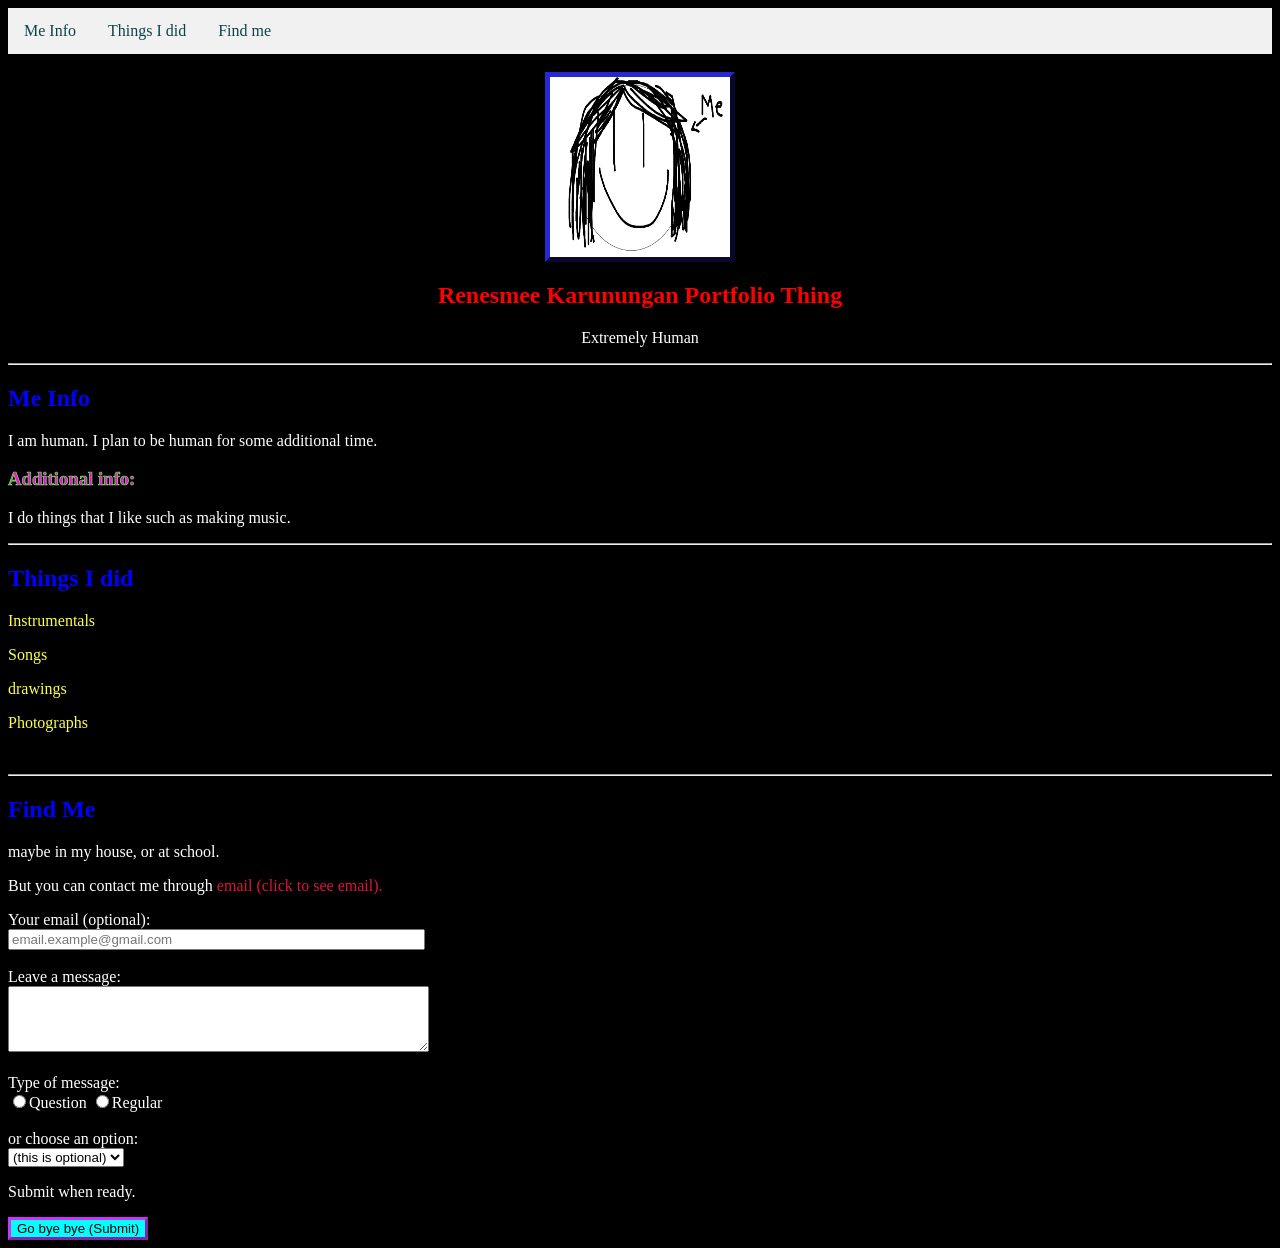
<file: index.html>
<!DOCTYPE html>
<html lang="en">
<head>
<script>
    function myFunction() {
        document.getElementById("demo").innerHTML = "Kindly submit something, please ☹.";
}   
</script>
<link rel="stylesheet" href="colors.css">
    <meta charset="UTF-8">
    <meta name="viewport" content="width=device-width, initial-scale=1.0">
    <title>Q1 Project</title>
</head>

<style>

  ul { 
list-style-type:none; 
margin: 0; 
padding: 0; 
overflow: hidden; 
background-color:#f1f1f1;

  }
    ul li {
  float: left;
    }

ul li a {
    display: block;
    color:#0d4444;
    text-align: center;
    padding:14px 16px;
    text-decoration: none;
}

ul li a:hover {
    background-color: #d9d9d9;
    color: #0d0d45
}

img {
    display: block;
    margin: auto;
    border: 5px outset #0d0d45;
    border-color: #181881
}
</style>
<body style="background-color: black;">
    <header>
       <nav class="navibar">
        <ul class="navilinks">
            <li><a href="#me info">Me Info</a></li>
            <li><a href="#things">Things I did</a></li>
            <li><a href="#find me">Find me</a></li>  
        </ul>
       </nav>
    </header>
    <br>
    <section class="oreh">
        <img src="me.png" alt="artist image" class="artist-img" width="180px" height="180px">
         <h2 style="color: red; text-align: center;"><span class="cool-colors">Renesmee Karunungan Portfolio Thing</span></h2>
         <p style="color: white; text-align: center;"> Extremely Human</p>
         
    </section>
    <hr>
    <section id="me info">
        <h2 style="color: blue;">Me Info</h2>
        <p style="color: white;">I am human. I plan to be human for some additional time.</p>
        <h3 class="additional-info" style="color: magenta">Additional info:</h3>
        <p style="color: white;">I do things that I like such as making music.</p>
       </div>
       <hr> 
    </section>
    <section id="things">
        <h2 style="color: blue;">Things I did</h2>
     
       <p><a href="Instrumentals.html" style="text-decoration: none;" class="things-made">Instrumentals</a></p> 
       <p><a href="Songs.html" style="text-decoration: none;" class="things-made">Songs</a></p>
       <p><a href="drawings.html" style="text-decoration: none;" class="things-made">drawings</a></p>
       <p><a href="photographs.html" style="text-decoration: none;" class="things-made">Photographs</a></p>
        </div>
        
        </div>
    </section><br>
    <hr>

    <section id="find me">
        <h2 style="color: blue;">Find Me</h2>
        <p style="color: white;"><font color="white">maybe in my house, or at school.</font></p>
    
        <p><font color="white">But you can contact me through</font><a href="email.html" style="text-decoration: none;" class="email"> email (click to see email).</a></p> 
        <form onsubmit="event.preventDefault(); window.location.href='Thanks.html'">
            <label for="uremail" style="color:white">Your email (optional):</label><br>
            <input type="text" id="uremail" name="email" placeholder="email.example@gmail.com" size="50"><br><br>
            <label for="message" style="color:white">Leave a message:</label><br>
            <textarea title="You can put your message here" id="message" name="message" rows="4" cols="50" required></textarea><br><br>
            <label for="message-type" style="color:white">Type of message:<br>
            <label for="message-type" style="color:white"><input type="radio" id="question" name="message-type" value="0" required>Question</label>
            <label for="message-type" style="color:white"><input type="radio" id="regular" name="message-type" value="1" required>Regular</label><br><br>
            <label for="extra" style="color:white">or choose an option:</label><br>
            <select id="extra" name="extra">
                <option value="option0">(this is optional)</option>
                <option value="option1">I love your stuff</option>
                <option value="option2">I like your stuff</option>
                <option value="option3">I hate your stuff</option>
            </select><br>
            <p style="color:white" id="demo">Submit when ready.</p>
            <input type="submit" class="cool-submit"value="Go bye bye (Submit)" onclick="myFunction()">
        </form>
    </section>
</body>
</html>
</file>
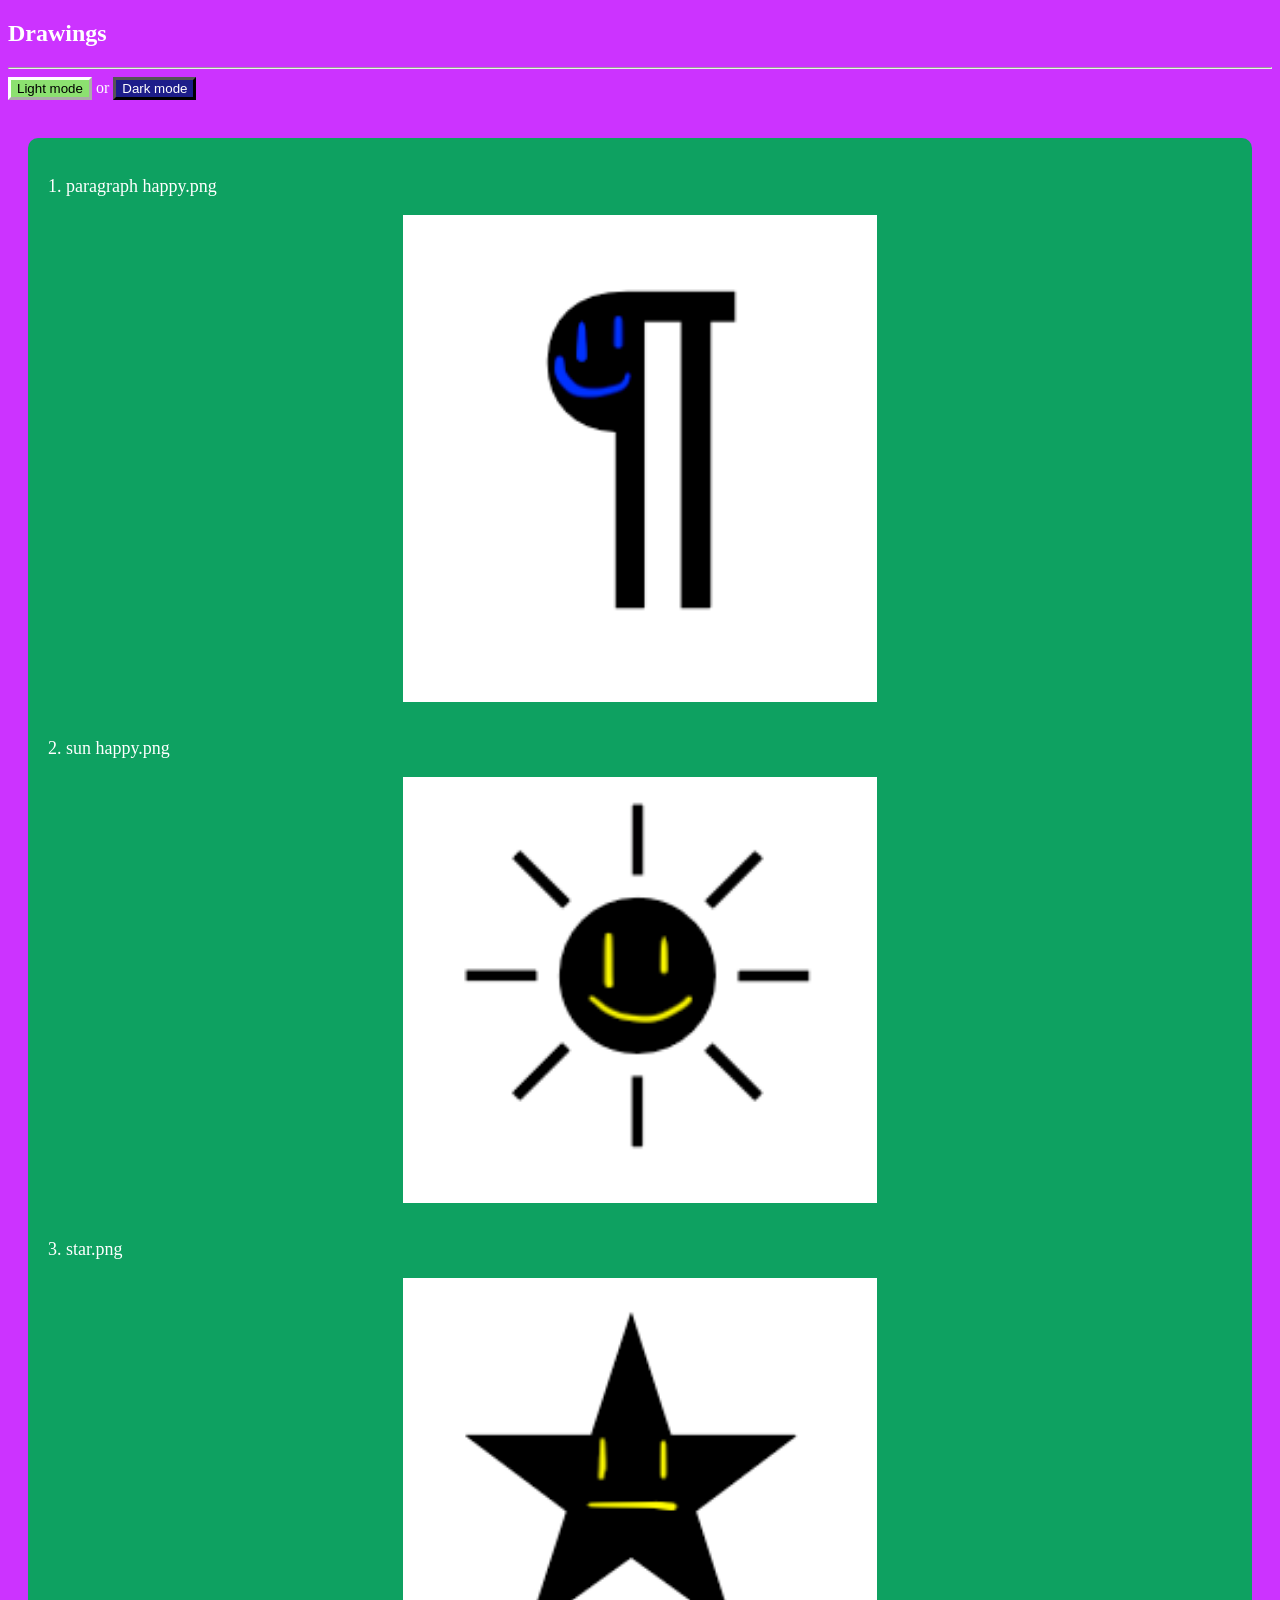
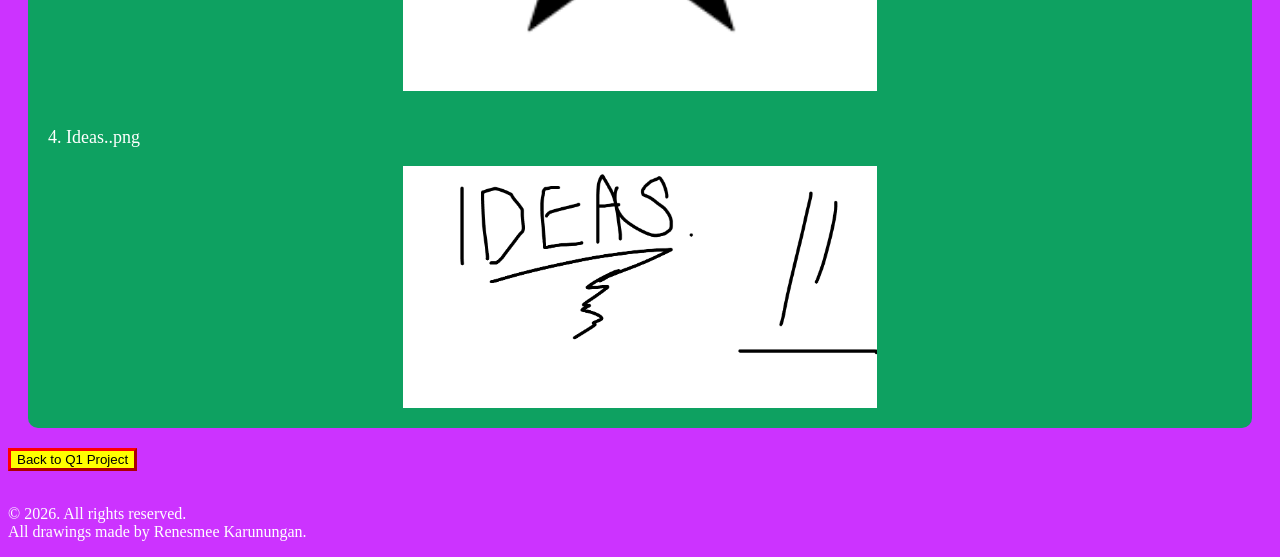
<file: drawings.html>
<!DOCTYPE html>
<html lang="en">
<head>
    <meta charset="UTF-8">
    <meta name="viewport" content="width=device-width, initial-scale=1.0">
    <title>Drawings</title>
</head>
<link rel="stylesheet" href="colors.css">
<body style="background-color: #cc33ff;">
<style>
    .main {
        background-color: #0ea161;
        border-radius: 10px;
        padding: 20px;
        margin: 20px;
        align-items: center;
    }

    .center image {
        display: flex;
        justify-content: center;
    }

    img {
        display: block;
        margin: auto;
    }
</style>
    <h2 style="color: white;">Drawings</h2>
    <hr>
    <button onclick="document.getElementById('Image1').src='paragraph happy.png'; document.getElementById('Image2').src='sun happy.png'; document.getElementById('Image3').src='star.png'; document.getElementById('Image4').src='Ideas..png'; document.body.style.backgroundColor ='#cc33ff'; document.getElementById('text1').innerHTML='1. paragraph happy.png'; document.getElementById('text2').innerHTML='2. sun happy.png'; document.getElementById('text3').innerHTML='3. star.png'; document.getElementById('text4').innerHTML='4. Ideas..png'; document.getElementById('link1').href='paragraph happy.png'; document.getElementById('link2').href='sun happy.png'; document.getElementById('link3').href='star.png'; document.getElementById('link4').href='Ideas..png'" class="lightbutton">Light mode</button>
    <p style="color:white;display:inline;">or</p>
    <button onclick="document.getElementById('Image1').src='My castl.jpeg'; document.getElementById('Image2').src='so.png'; document.getElementById('Image3').src='cereal.jpeg'; document.getElementById('Image4').src='slide.jpeg'; document.body.style.backgroundColor = '#71168f'; document.getElementById('text1').innerHTML='1. My castl.jpeg'; document.getElementById('text2').innerHTML='so.png'; document.getElementById('text3').innerHTML='3. cereal.jpeg'; document.getElementById('text4').innerHTML='4. slide.jpeg'; document.getElementById('link1').href='My castl.jpeg'; document.getElementById('link2').href='so.png'; document.getElementById('link3').href='cereal.jpeg'; document.getElementById('link4').href='slide.jpeg'" class="darkbutton">Dark mode</button><br><br>
    <div class="main">
        <p style="color:white; font-size: 18px;" id="text1">1. paragraph happy.png</p>
        <a href="paragraph happy.png" target="_blank" id="link1">
            <div class="center image">
            <img id="Image1" src="paragraph happy.png" alt="paragraph happy" style="width:40%;">
            </div>
            </a>
        <br>
        <p style="color:white; font-size: 18px;" id="text2">2. sun happy.png</p>
        <a href="sun happy.png" target="_blank" id="link2">
            <div class="center image">
            <img id="Image2" src="sun happy.png" alt="sun happy" style="width:40%;">
            </div>
            </a>
        <br>
        <p style="color:white; font-size: 18px;" id="text3">3. star.png</p>
        <a href="star.png" target="_blank" id="link3">
            <div class="center image">
            <img id="Image3" src="star.png" alt="star" style="width:40%;">
            </div>
            </a>
        <br>
        <p style="color:white; font-size: 18px;" id="text4">4. Ideas..png</p>
        <a href="Ideas..png" target="_blank" id="link4">
            <div class="center image">
            <img id="Image4" src="Ideas..png" alt="Ideas." style="width:40%;">
            </div>
            </a>
    </div>
    <button onclick="window.location.href='index.html'" class="go-back">Back to Q1 Project</button><br><br>
        <p style="color:white;">  © 2026. All rights reserved.<br>All drawings made by Renesmee Karunungan.</p>
</body>
</html>
</file>
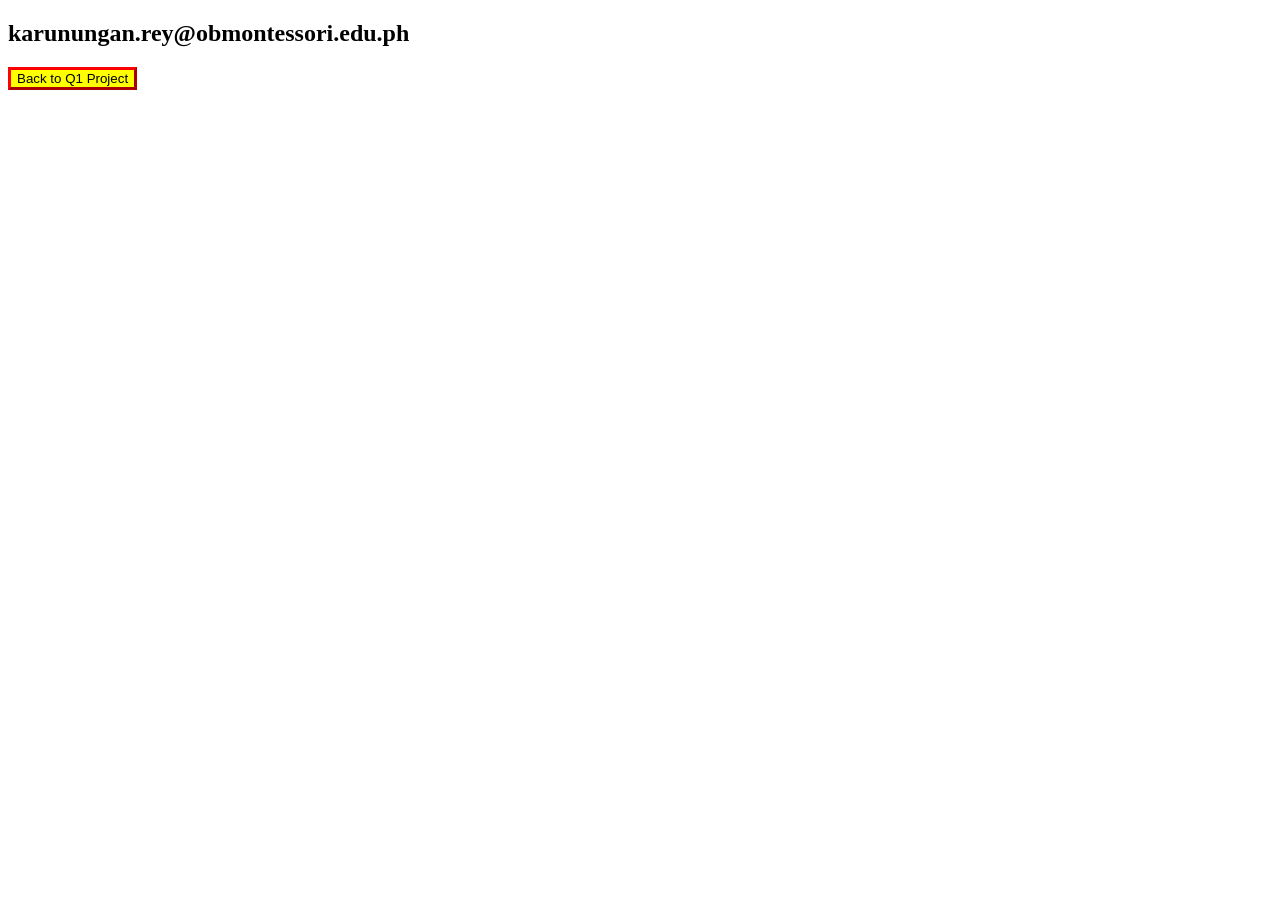
<file: email.html>
<!DOCTYPE html>
<html lang="en">
<head>
    <meta charset="UTF-8">
    <meta name="viewport" content="width=device-width, initial-scale=1.0">
    <title>Document</title>
</head>
<link rel="stylesheet" href="colors.css">
<body>
    <h2>karunungan.rey@obmontessori.edu.ph</h2>
    <form>
        <input type="button" class="go-back" onclick="location='index.html'" value="Back to Q1 Project">
    </form>
</body>
</html>
</file>
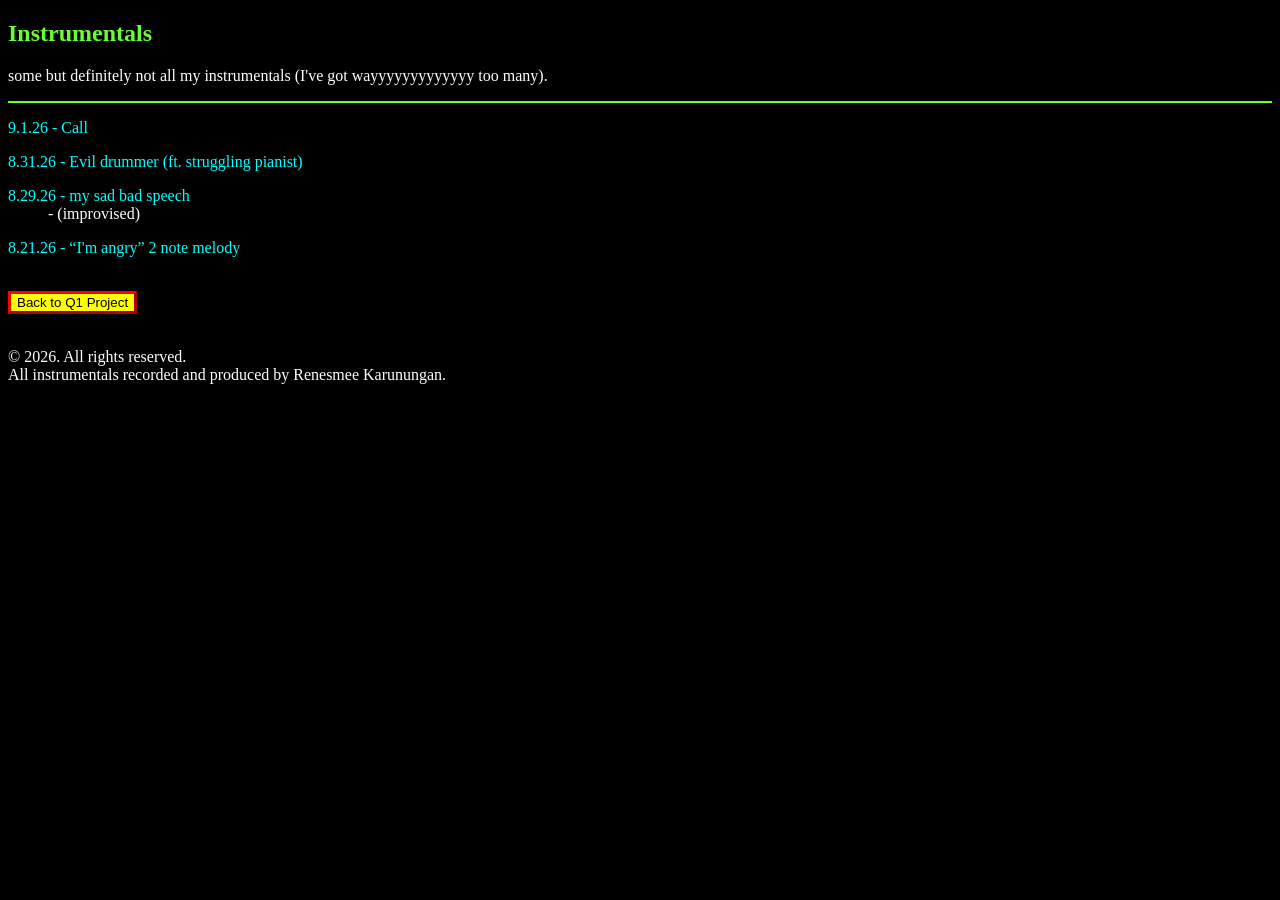
<file: Instrumentals.html>
<!DOCTYPE html>
<html lang="en">
<head>
    <link rel="stylesheet" href="colors.css">
    <meta charset="UTF-8">
    <meta name="viewport" content="width=device-width, initial-scale=1.0">
    <title>Document</title>
</head>
<body style="background-color: black;">
    <h2><font color=#66ff33>Instrumentals</font></h2>
<p style="color:white;">some but definitely not all my instrumentals (I've got wayyyyyyyyyyyyy too many).</p><hr style="border: 1px solid #66ff33;">
<p><a href="Call.mp3" style="text-decoration: none;" class="insts">9.1.26 - Call</a></p>
<p><a href="Evil drummer (ft. struggling pianist).mp3" style="text-decoration: none;" class="insts">8.31.26 - Evil drummer (ft. struggling pianist)</a></p>
<dl style="color:white;">
    <dt><a href="my sad bad speech.mp3" style="text-decoration: none;" class="insts">8.29.26 - my sad bad speech
</a></dt>
<dd> - (improvised)</dd>
    </dl>
<p><a href="'I'm angry' 2 note melody.mp3" style="text-decoration: none;" class="insts">8.21.26 - “I'm angry” 2 note melody</a></p>
<br>
<button onclick="window.location.href='index.html'" class="go-back">Back to Q1 Project</button><br><br>
<p style="color:white;">© 2026. All rights reserved.<br>All instrumentals recorded and produced by Renesmee Karunungan.</p>
</body>
</html>
</file>
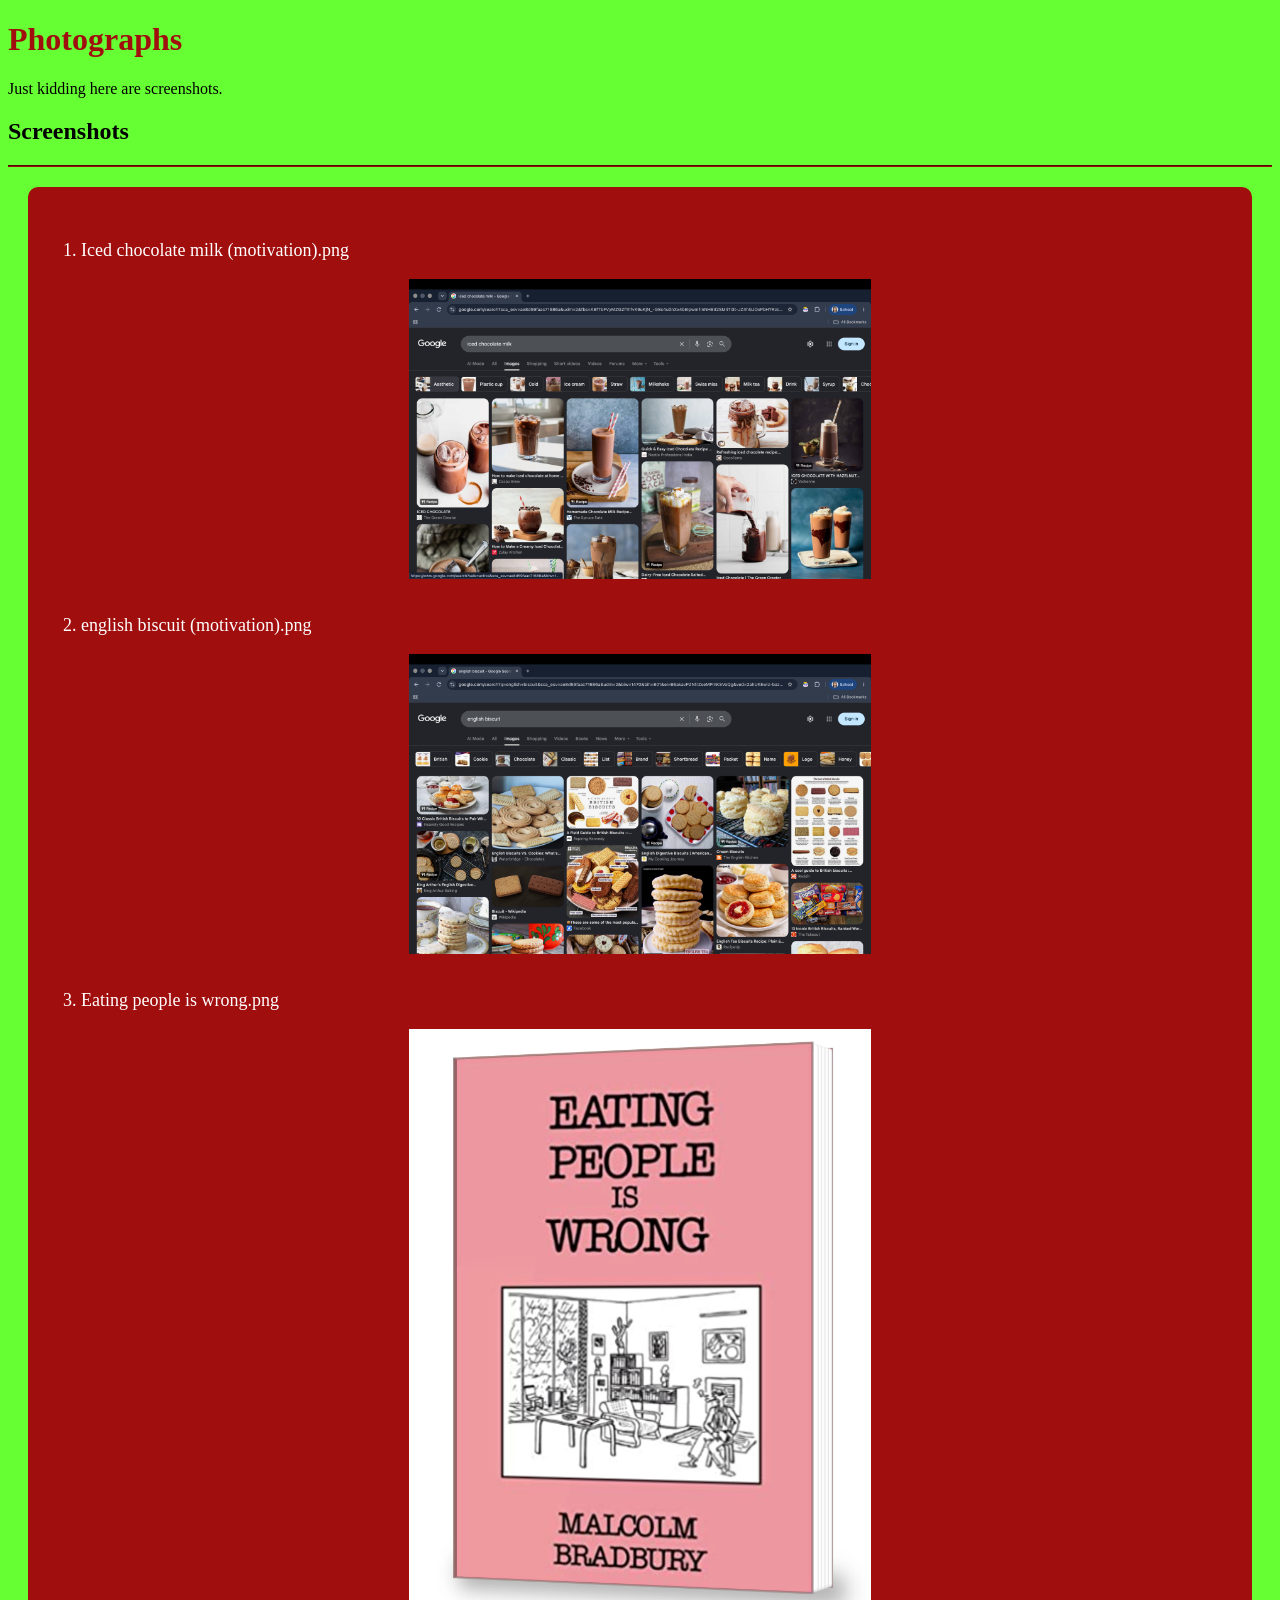
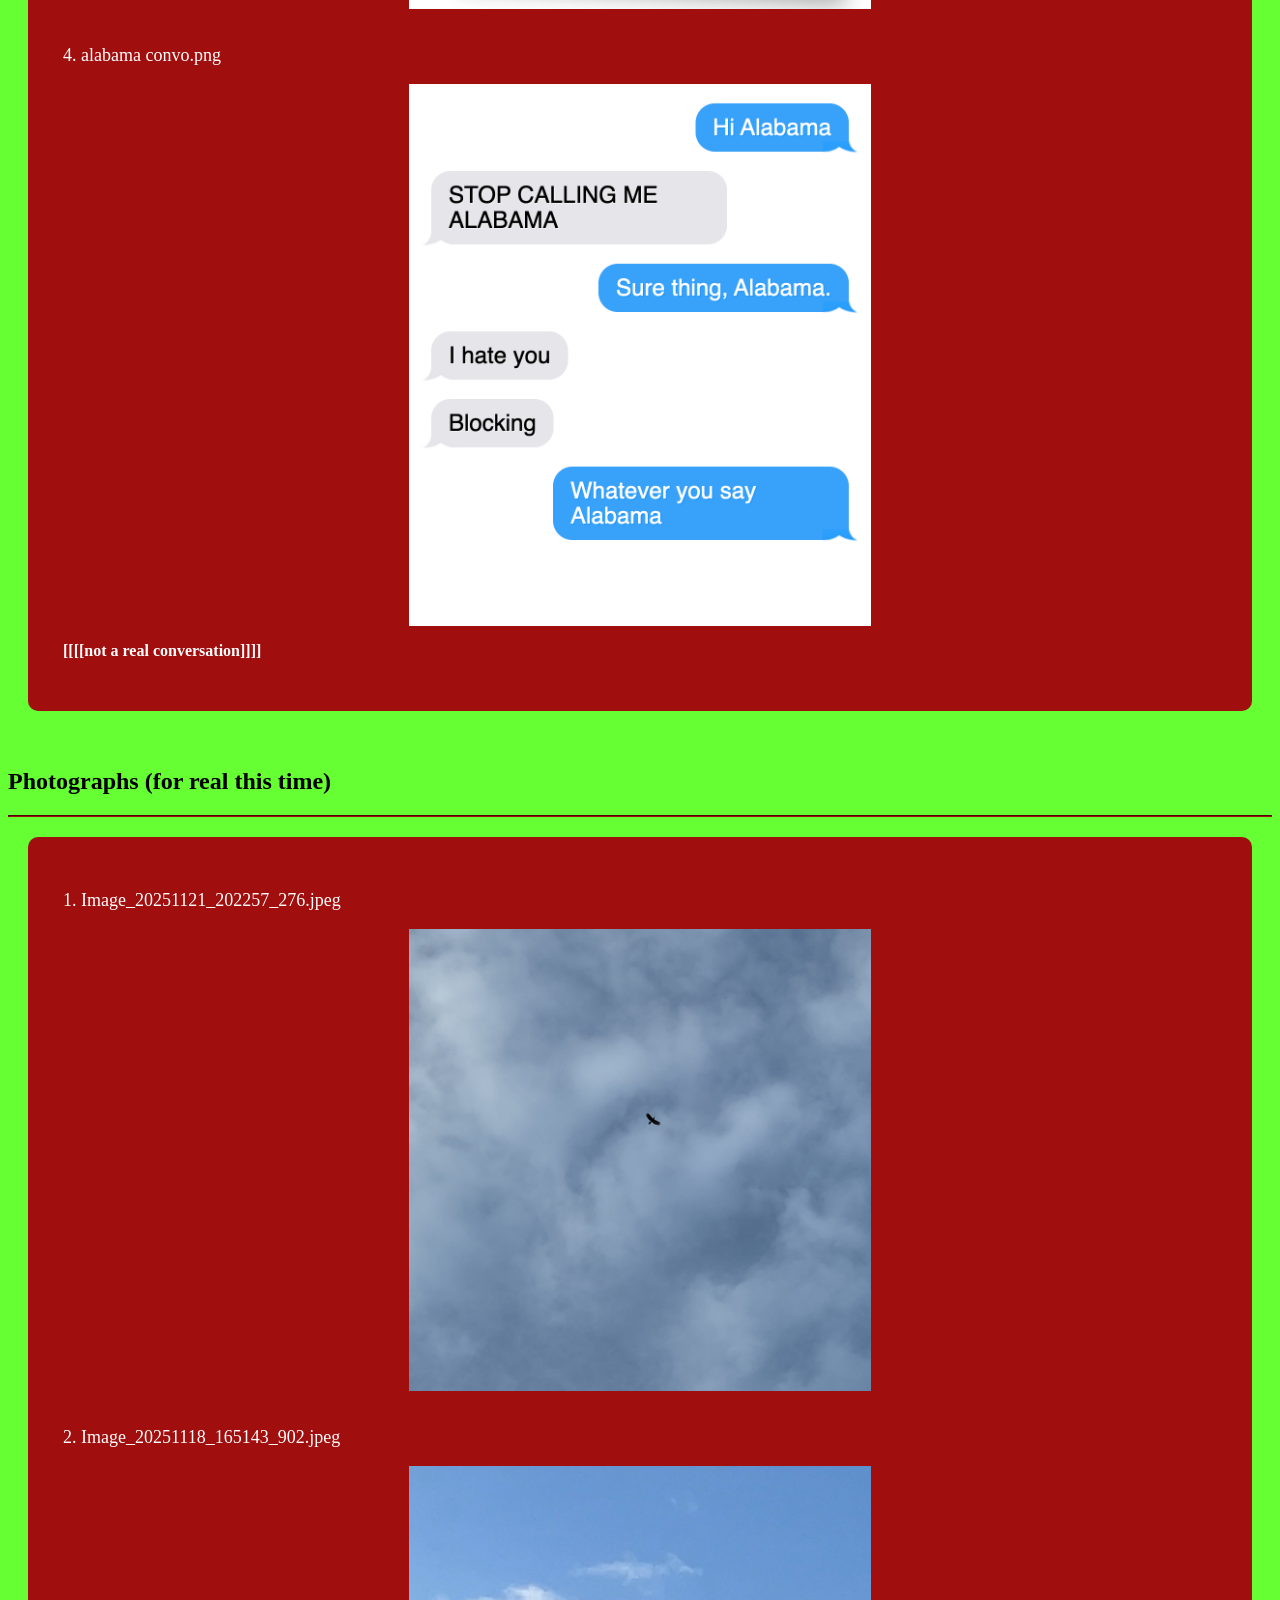
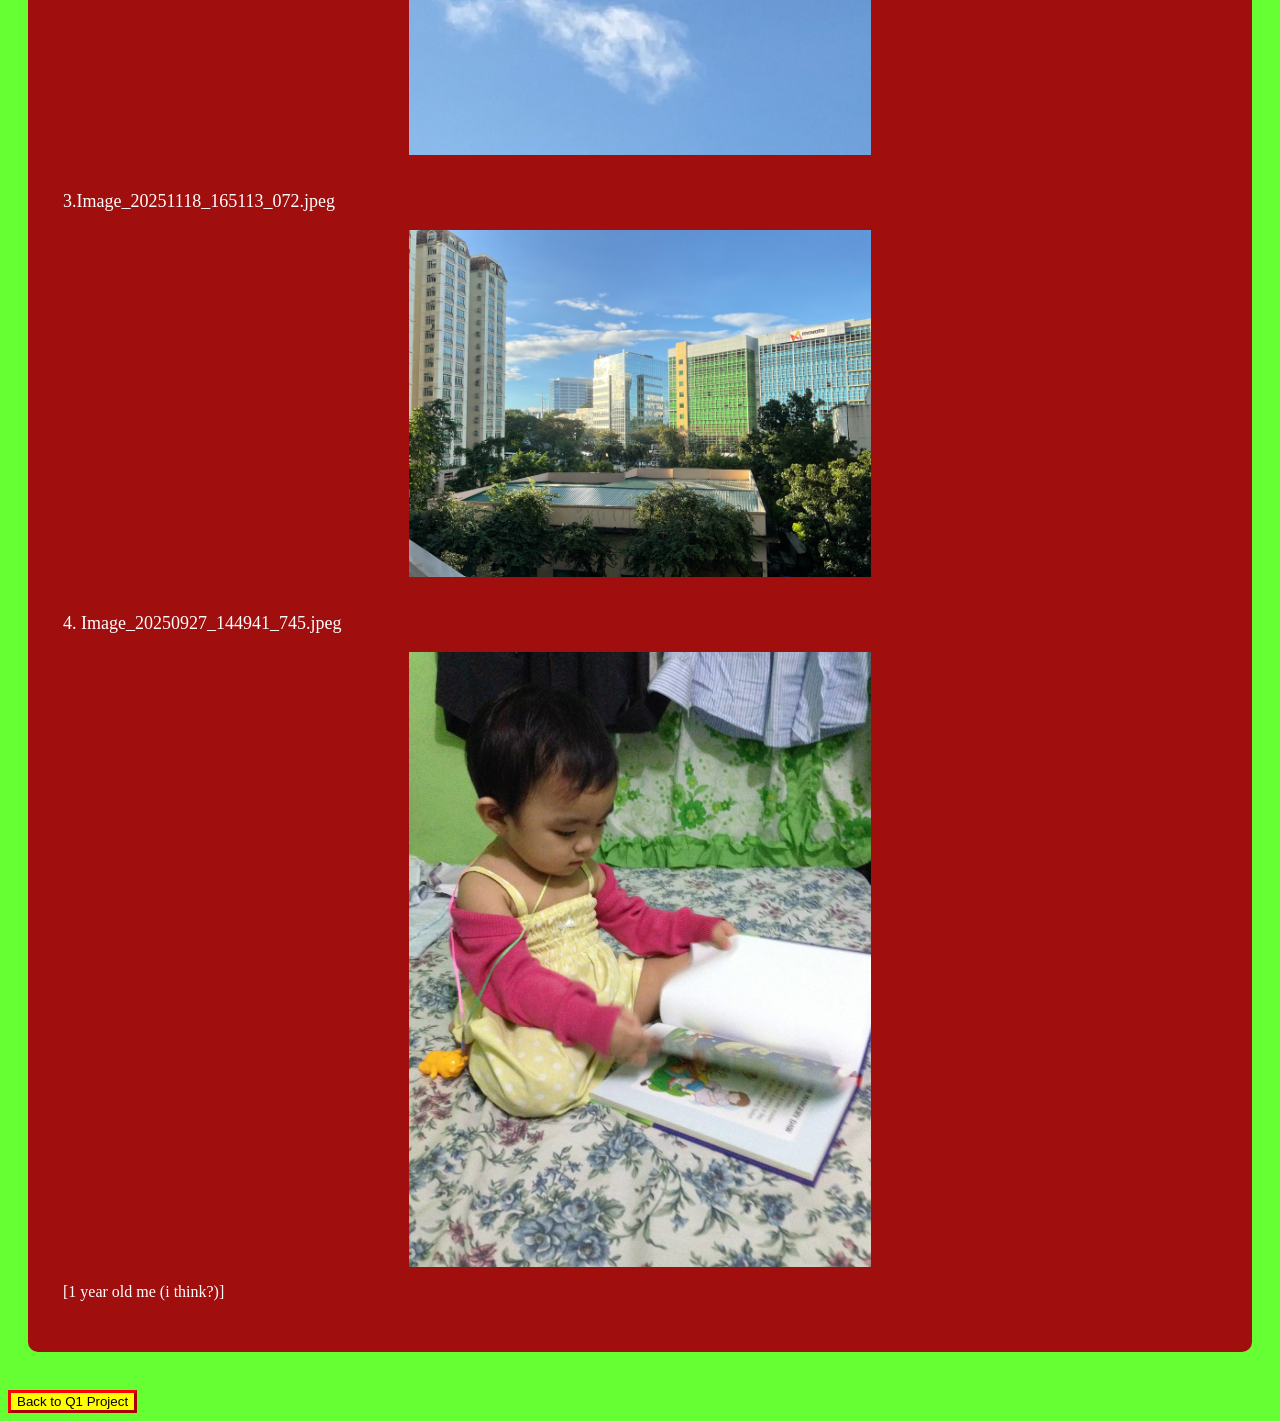
<file: photographs.html>
<!DOCTYPE html>
<html lang="en">
<head>
    <meta charset="UTF-8">
    <meta name="viewport" content="width=device-width, initial-scale=1.0">
    <title>Photographs</title>
</head>
<link rel="stylesheet" href="colors.css">
<body style="background-color:#66ff33;">
    <style>
        .main {
            background-color: #a10e0e;
            border-radius: 10px;
            padding: 35px;
            margin: 20px;
            align-items: center;
        }

        .center image {
            display: flex;
            justify-content: center;
        }

        img {
            display: block;
            margin: auto;
        }

        .bold {
            font-weight: bold;
        }
    </style>
    <h1 style="color: #a10e0e;">Photographs</h1>
    <p>Just kidding here are screenshots.</p>
    <h2>Screenshots</h2>
<hr border="1" style="border-color: #a10e0e;">
<div class="main">
    <p style="color:white; font-size: 18px;">1. Iced chocolate milk (motivation).png</p>
    <a href="Iced chocolate milk (motivation).png" target="_blank">
        <div class="center image">
        <img src="Iced chocolate milk (motivation).png" alt="Iced chocolate milk (motivation)" style="width:40%;">
        </a>
        </div>
    <br>
    <p style="color:white; font-size: 18px;">2. english biscuit (motivation).png</p>
    <a href="english biscuit (motivation).png" target="_blank">
        <div class="center image">
        <img src="english biscuit (motivation).png" alt="english biscuit (motivation)" style="width:40%;">
        </a>
        </div>
    <br>
    <p style="color:white; font-size: 18px;">3. Eating people is wrong.png</p>
    <a href="Eating people is wrong.png" target="_blank">
        <div class="center image">
        <img src="Eating people is wrong.png" alt="Eating people is wrong" style="width:40%;">
        </a>
        </div>
    <br>
    <p style="color:white; font-size: 18px;">4. alabama convo.png</p>
    <a href="alabama convo.png" target="_blank">
        <div class="center image">
        <img src="alabama convo.png" alt="alabama convo" style="width:40%;">
        </a>
        <p style="color:white;" class="bold">[[[[not a real conversation]]]]</p>
    </div>
</div>
<br>
<h2>Photographs (for real this time)</h2>
<hr border="1" style="border-color: #a10e0e;">
<div class="main">
    <p style="color:white; font-size: 18px;">1. Image_20251121_202257_276.jpeg</p>
    <a href="Image_20251121_202257_276.jpeg" target="_blank">
        <div class="center image">
        <img src="Image_20251121_202257_276.jpeg" alt="Image_20251121_202257_276" style="width:40%;">
        </a>
        </div>
    <br>
    <p style="color:white; font-size: 18px;">2. Image_20251118_165143_902.jpeg</p>
    <a href="Image_20251118_165143_902.jpeg" target="_blank">
        <div class="center image">
        <img src="Image_20251118_165143_902.jpeg" alt="Image_20251118_165143_902" style="width:40%;">
        </a>
        </div>
    <br>
    <p style="color:white; font-size: 18px;">3.Image_20251118_165113_072.jpeg</p>
    <a href="Image_20251118_165113_072.jpeg" target="_blank">
        <div class="center image">
        <img src="Image_20251118_165113_072.jpeg" alt="Image_20251118_165113_072" style="width:40%;">
        </a>
        </div>
    <br>
    <p style="color:white; font-size: 18px;">4. Image_20250927_144941_745.jpeg</p>
    <a href="Image_20250927_144941_745.jpeg" target="_blank">
        <div class="center image">
        <img src="Image_20250927_144941_745.jpeg" alt="Image_20250927_144941_745" style="width:40%;">
        </a>
        <p style="color:white;">[1 year old me (i think?)]</p>
        </div>
</div>
<br>

<input type="button" value="Back to Q1 Project" class="go-back" onclick="window.location.href='index.html'">
</html>
</file>
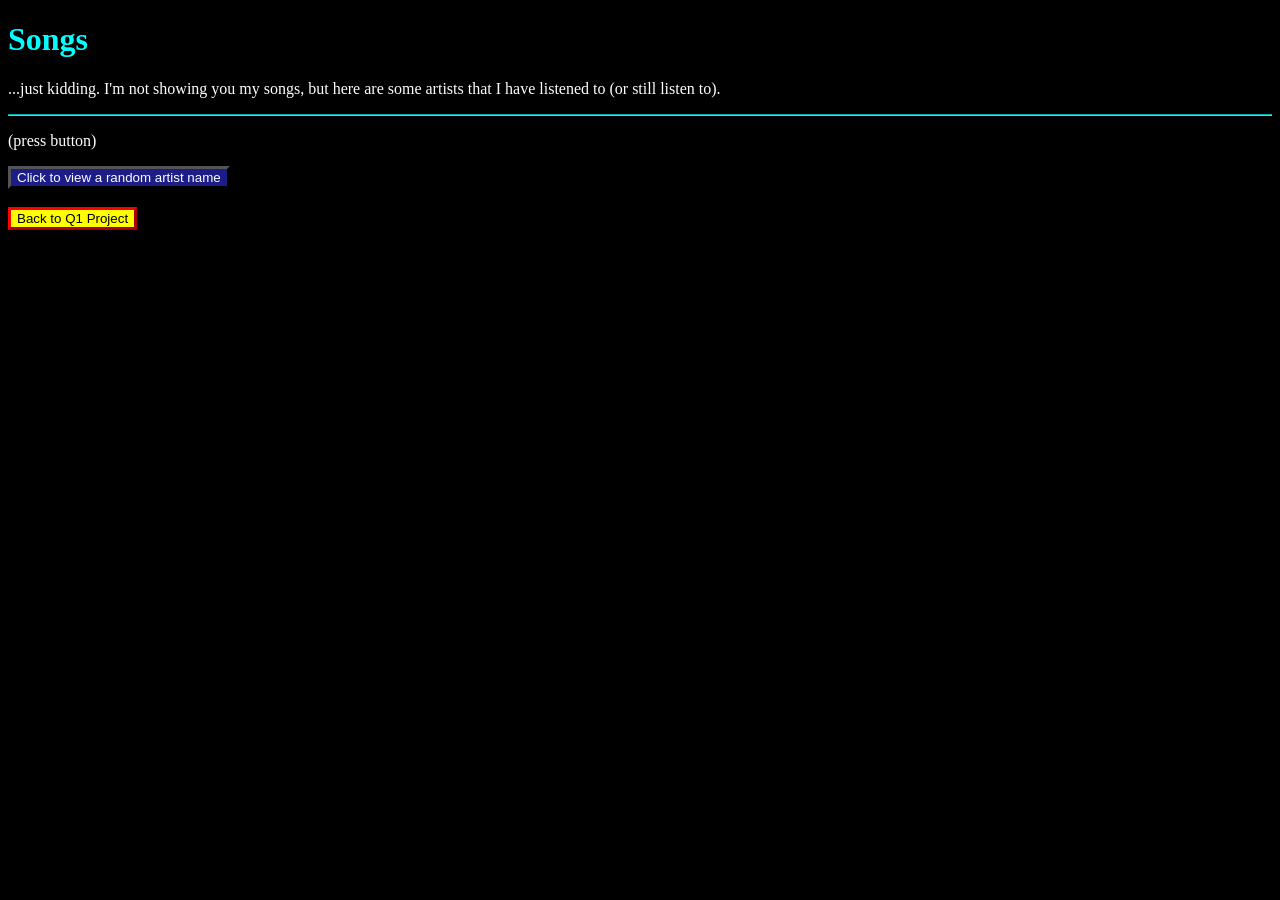
<file: Songs.html>
<!DOCTYPE html>
<html>
<head>
    <title>Songs</title>
</head>
<body style="background-color:black;">
<h1 style="color:aqua">Songs</h1>
<p style="color:white">...just kidding. I'm not showing you my songs, but here are some artists that I have listened to (or still listen to).</p><hr border="1px" style="border-color:aqua">
<p style="color:white">(press button)</p>
<button id="generateButton" class="darkbutton">Click to view a random artist name</button><br><br>
<button onclick="window.location.href='StaAna_ICT9Emerald_Q1Project_Karunungan_Renesmee.html'"class="go-back">Back to Q1 Project</button>
<script>
    // Oh waw this is a lot of artists...
    const artists = [
        "The Beatles",
        "Bill Wurtz",
        "Steely Dan",
        "Donald Fagen",
        "Radiohead",
        "Nirvana",
        "Bread",
        "The Carpenters",
       "Stevie Wonder",
        "The Smashing Pumpkins",
        "Paul McCartney",
        "MF Doom",
        "Eminem",
        "Tyler, the Creator",
        "ABBA",
        "Frédéric Chopin",
        "Pyotr Ilyich Tchaikovsky",
       "Claude Debussy",
        "Arthur Rubinstein",
        "Taylor Swift",
        "Bruno Mars",
        "Bee Gees",
        "Limp Bizkit",
        "Slipknot",
        "Chet Baker",
        "John Coltrane",
        "Jacob Collier",
        "System of A Down",
        "Pink Floyd",
        "Maurice Ravel",
        "Sergei Rachmaninoff",
        "Johann Sebastian Bach",
        "Korn",
        "Frank Sinatra",
        "My Chemical Romance",
        "Rage Against The Machine",
        "Djo (Joe Keery)",
        "Maurizio Pollini",
        "Apo Hiking Society",
        "Eraserheads",
        "Linkin Park",
        "Glenn Gould",
        "Franz Liszt",
        "Jim Croce",
        "Gorillaz",
        "Slipknot",
        "Michael Jackson",
        "Guns N' Roses",
        "Skid Row",
        "Metallica",
        "Herbie Hancock",
        "Green Day"
];
const generateButton = document.getElementById("generateButton")
function generateRandomArtist() {
    const randomIndex = Math.floor(Math.random() * artists.length);
    const randomName = artists[randomIndex];
  document.querySelector("p").innerHTML = `<span style="color:white;">I've listened to:</span><span class="cool-colors2"> ${randomName}.</span>`;
}
 generateButton.addEventListener("click", generateRandomArtist);

</script>
<link rel="stylesheet" href="colors.css">
</body>
</html>
</file>
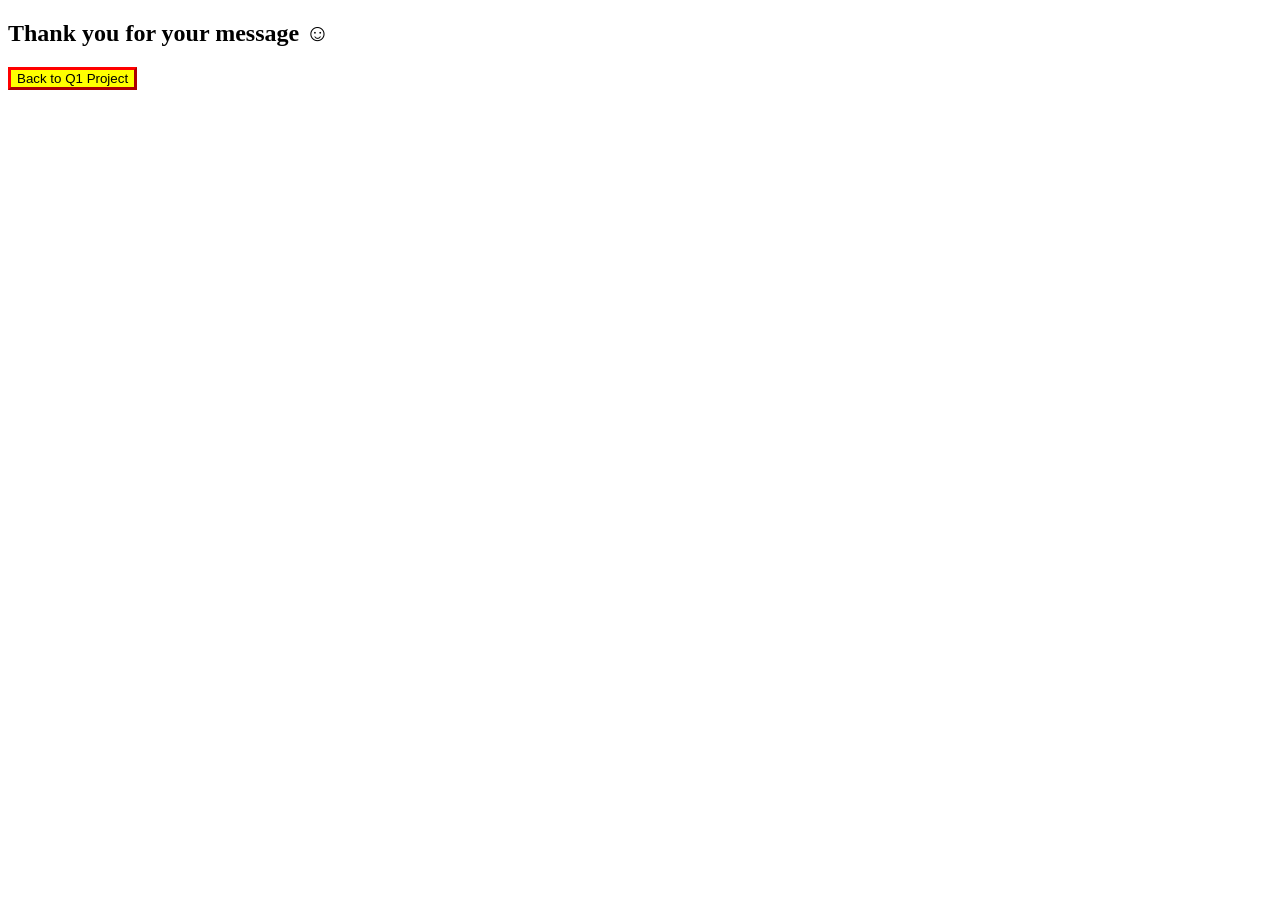
<file: Thanks.html>
<!DOCTYPE html>
<html lang="en">
<head>
    <meta charset="UTF-8">
    <meta name="viewport" content="width=device-width, initial-scale=1.0">
    <title>Document</title>
</head>
<link rel="stylesheet" href="colors.css">
<body>
    <h2>Thank you for your message ☺︎</h2>
    <form>
        <input type="button" class="go-back" onclick="location='index.html'" value="Back to Q1 Project">
    </form>
</body>
</html>
</file>
<file: colors.css>
.cool-colors {
    -webkit-animation:name 15s infinite;
}
@keyframes name {
    0% {color:red}
    20% {color:#ff9933}
    40% {color:yellow}
    50% {color:#66ff33}
    60% {color:aqua}
    75% {color:blue}
    80% {color:#cc33ff}
    85% {color:#ff33cc}
    100% {color:red}
    
}

.cool-colors2 {
    -webkit-animation:name 4s infinite;
}
@keyframes name {
    0% {color:red}
    20% {color:#ff9933}
    40% {color:yellow}
    50% {color:#66ff33}
    60% {color:aqua}
    75% {color:blue}
    80% {color:#cc33ff}
    85% {color:#ff33cc}
    100% {color:red}
    
}
/* I'm so proud of this */
.additional-info {
    -webkit-text-stroke-width: 0.7px;
    -webkit-text-stroke-color: #66ff33;
}


.email:link {
    color: crimson;
}

.email:visited {
    color: #66ff33;
}

.email:hover {
    color: aqua;
}

.email:active {
    color: #ff33cc;
}


.things-made:link {
    color: #ffff47;
}

.things-made:visited {
    color: #66ff33;
}

.things-made:hover {
    color: aqua;
}

.things-made:active {
    color: #ff33cc;
}

.cool-submit {
    background-color: aqua;
    border: outset 3px #cc33ff 
}

.cool-submit:active {
    background-color: #cc33ff;
    border: inset 3px aqua;
}

.go-back {
    background-color: yellow;
    border: outset 3px red;
}

.go-back:active {
    background-color: red;
    border: inset 3px yellow;
}

.insts:link {
    color: aqua;
}

.insts:visited {
    color: red;
}

.insts:hover {
    color: #ff33cc;
}

.insts:active {
    color: yellow;
}

.lightbutton {
    background-color: #8ce170;
    border: outset 3px white;
}

.lightbutton:active {
    background-color: white;
    border: inset 3px #8ce170;
}
.darkbutton {
    background-color: #1d1d8a;
    border: outset 3px #000000;
    color: white;
}

.darkbutton:active {
    background-color: #000000;
    border: inset 3px #1d1d8a;
}
</file>
